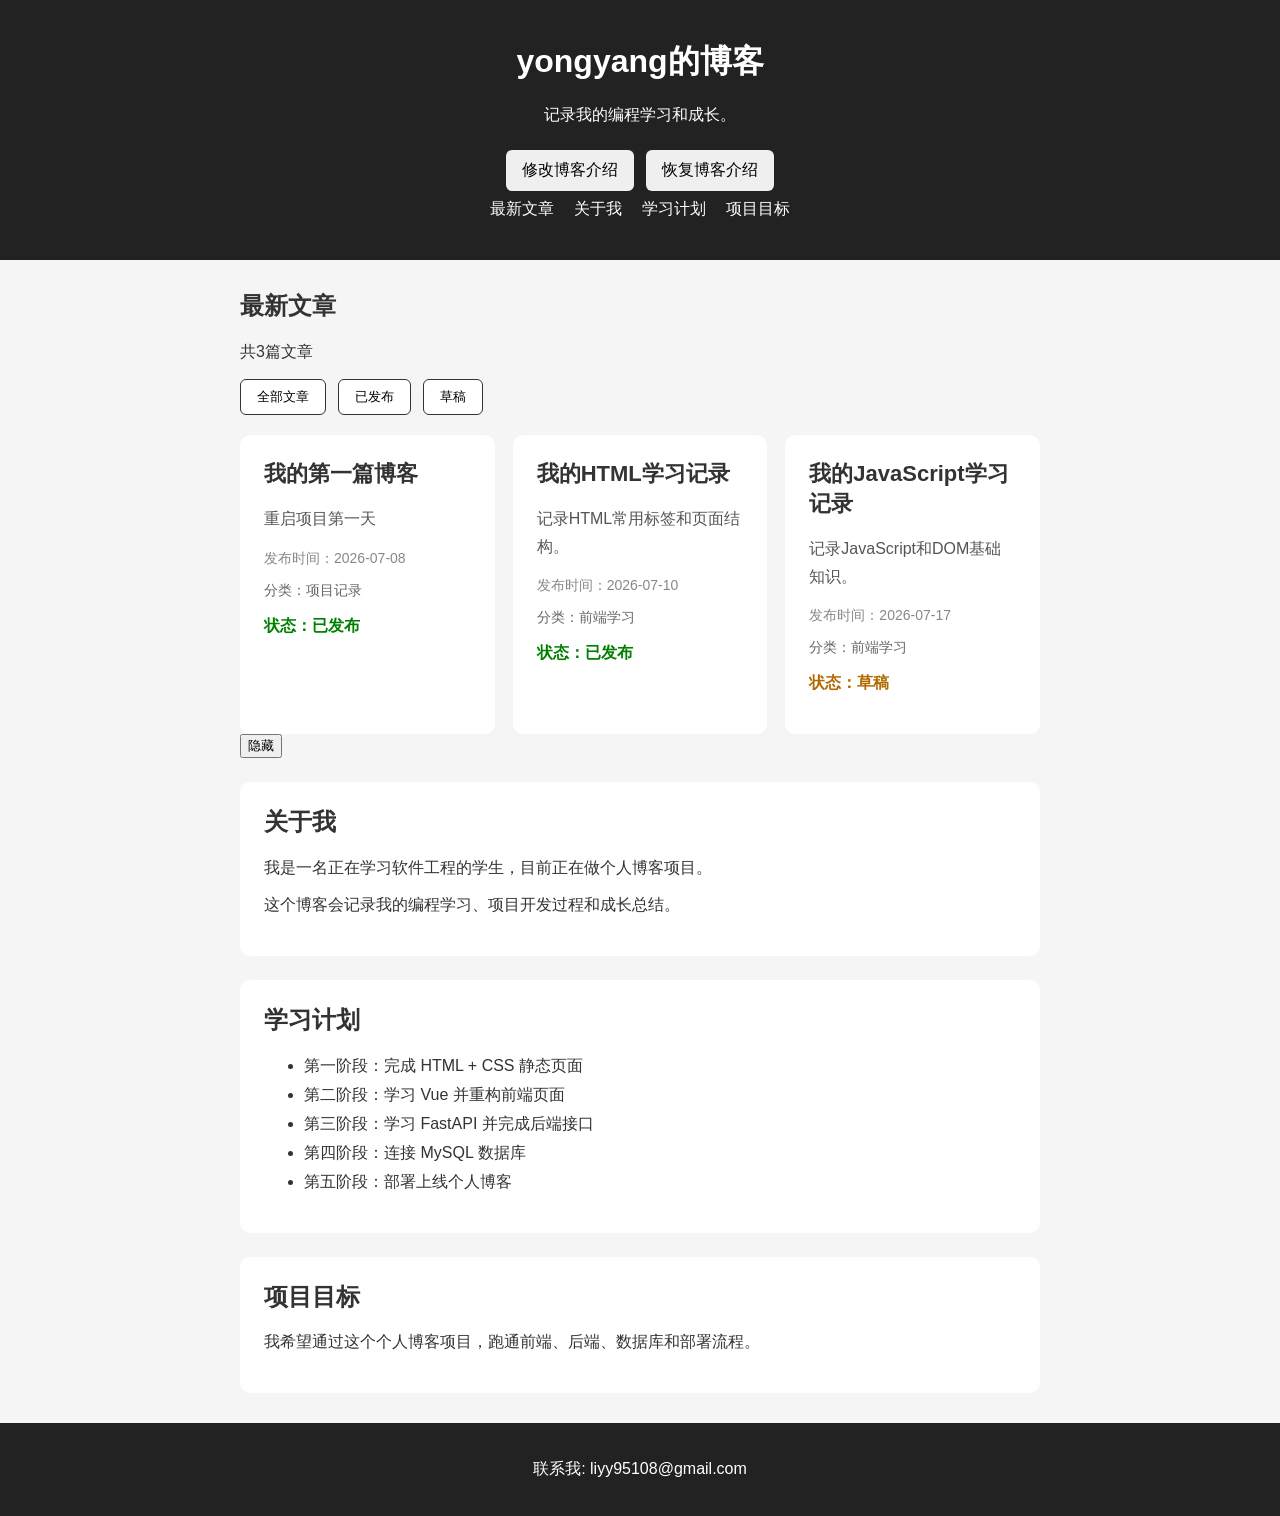
<file: frontend/index.html>
<!DOCTYPE html>
<html lang="zh-CN">
<head>
  <meta charset="UTF-8">
  <meta name="viewport" content="width=device-width, initial-scale=1.0">
  <title>yongyang的个人博客</title>
  <link rel="stylesheet" href="style.css">
</head>
<body>
  <header>
    <div class="header-container">
      
      <div class="site-brand">
        <h1 id ="blog-title">yongyang的博客</h1>
        <p id ="blog-description">记录我的编程学习和成长。</p>
        <button id="change-description-button" type="button">修改博客介绍</button>
        <button id="restore-description-button" type="button">恢复博客介绍</button>
      </div>

      <!-- 导航栏 -->
      <nav class="navbar">
        <ul class="nav-list">
          <li><a href="#posts">最新文章</a></li>
          <li><a href="#about">关于我</a></li>
          <li><a href="#study-plan">学习计划</a></li>
          <li><a href="#project-goal">项目目标</a></li>
        </ul>
      </nav>

    </div>
  </header>
  
  <main>
    <section id="posts">
      <h2>最新文章</h2>
      <p id="article-count"></p>

      <div class="filter-buttons">
        <button id="show-all-button">全部文章</button>
        <button id="show-published-button">已发布</button>
        <button id="show-draft-button">草稿</button>
      </div>

      <!-- 卡片的父容器 -->
       <div id="post-list" class="post-list">
       </div>

    </section>

    <!-- 关于我 -->
    <button id="toggle-about-button" type="button">隐藏</button>
    <section id="about" class="about">
      <h2>关于我</h2>
      <p>我是一名正在学习软件工程的学生，目前正在做个人博客项目。</p>
      <p>这个博客会记录我的编程学习、项目开发过程和成长总结。</p>
    </section>

    <!-- 学习计划 -->
    <section id="study-plan" class="study-plan">
      <h2>学习计划</h2>
      <ul>
        <li>第一阶段：完成 HTML + CSS 静态页面</li>
        <li>第二阶段：学习 Vue 并重构前端页面</li>
        <li>第三阶段：学习 FastAPI 并完成后端接口</li>
        <li>第四阶段：连接 MySQL 数据库</li>
        <li>第五阶段：部署上线个人博客</li>
      </ul>  
    </section>
    
    <!-- 项目目标 -->
    <section id="project-goal" class="project-goal">
      <h2>项目目标</h2>
      <p>我希望通过这个个人博客项目，跑通前端、后端、数据库和部署流程。</p>
    </section>
  </main>

  <footer>
    <p>联系我: liyy95108@gmail.com</p>
  </footer>

  <script src="main.js"></script>
</body>
</html>
</file>
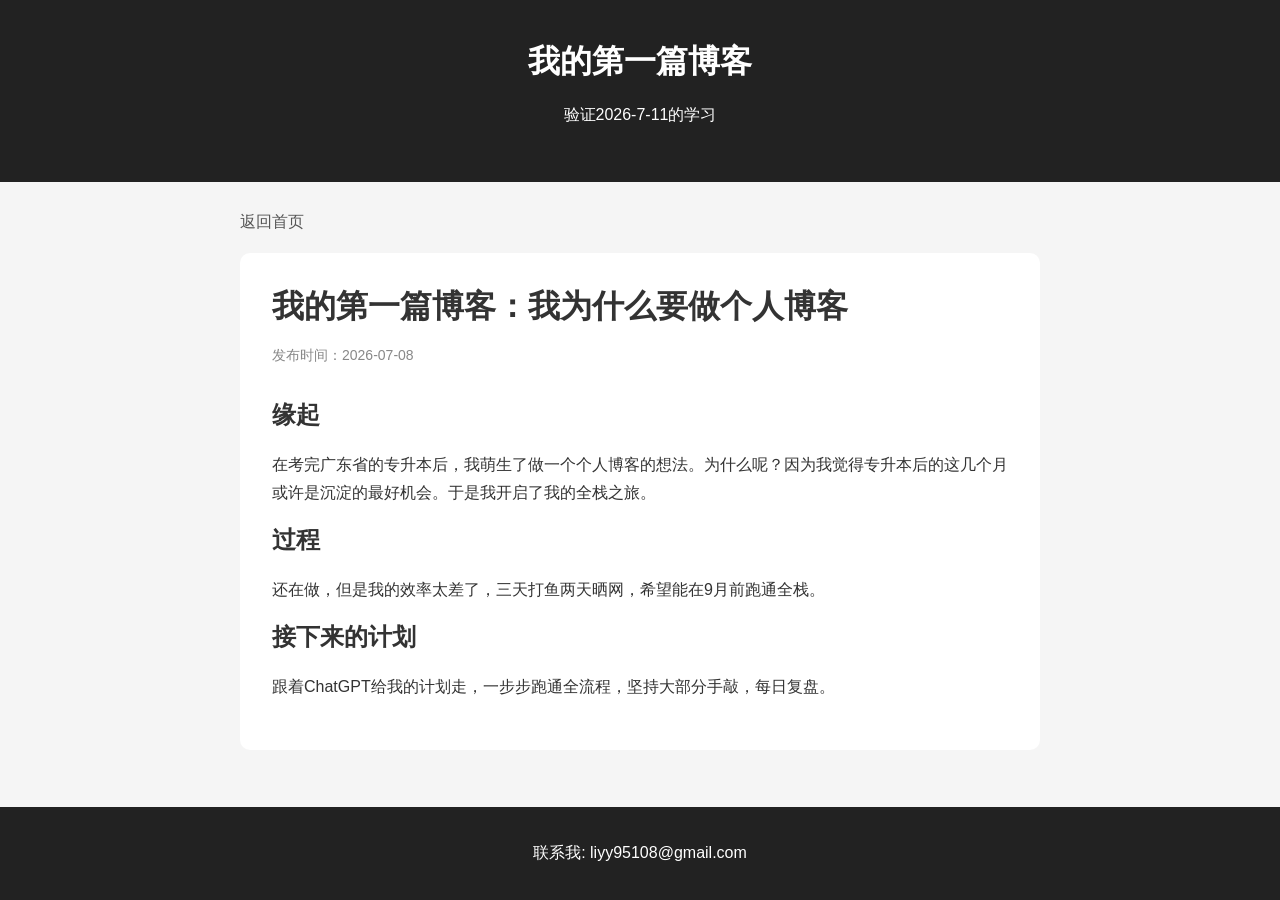
<file: frontend/article.html>
<!DOCTYPE html>
<html lang="zh-CN">
<head>
    <meta charset="UTF-8">
    <meta name="viewport" content="width=device-width, initial-scale=1.0">
    <title>我的第一篇博客</title>
    <link rel="stylesheet" href="style.css">
</head>
<body>
    <header>
        <div class="site-brand">
            <h1>我的第一篇博客</h1>
            <p>验证2026-7-11的学习</p>
        </div>    
    </header>

    <main>
        <a class="back-link" href="index.html">返回首页</a>
        <article class="article-detail">
            <!-- 文章内容 -->
             <h1>我的第一篇博客：我为什么要做个人博客</h1>
             <p class="article-meta">发布时间：2026-07-08</p>
             <h2>缘起</h2>
             <p>在考完广东省的专升本后，我萌生了做一个个人博客的想法。为什么呢？因为我觉得专升本后的这几个月或许是沉淀的最好机会。于是我开启了我的全栈之旅。</p>
             <h2>过程</h2>
             <p>还在做，但是我的效率太差了，三天打鱼两天晒网，希望能在9月前跑通全栈。</p>
             <h2>接下来的计划</h2>
             <p>跟着ChatGPT给我的计划走，一步步跑通全流程，坚持大部分手敲，每日复盘。</p>
        </article>
    </main>

    <footer>
        <p>联系我: liyy95108@gmail.com</p>
    </footer>
        
</body>
</html>
</file>
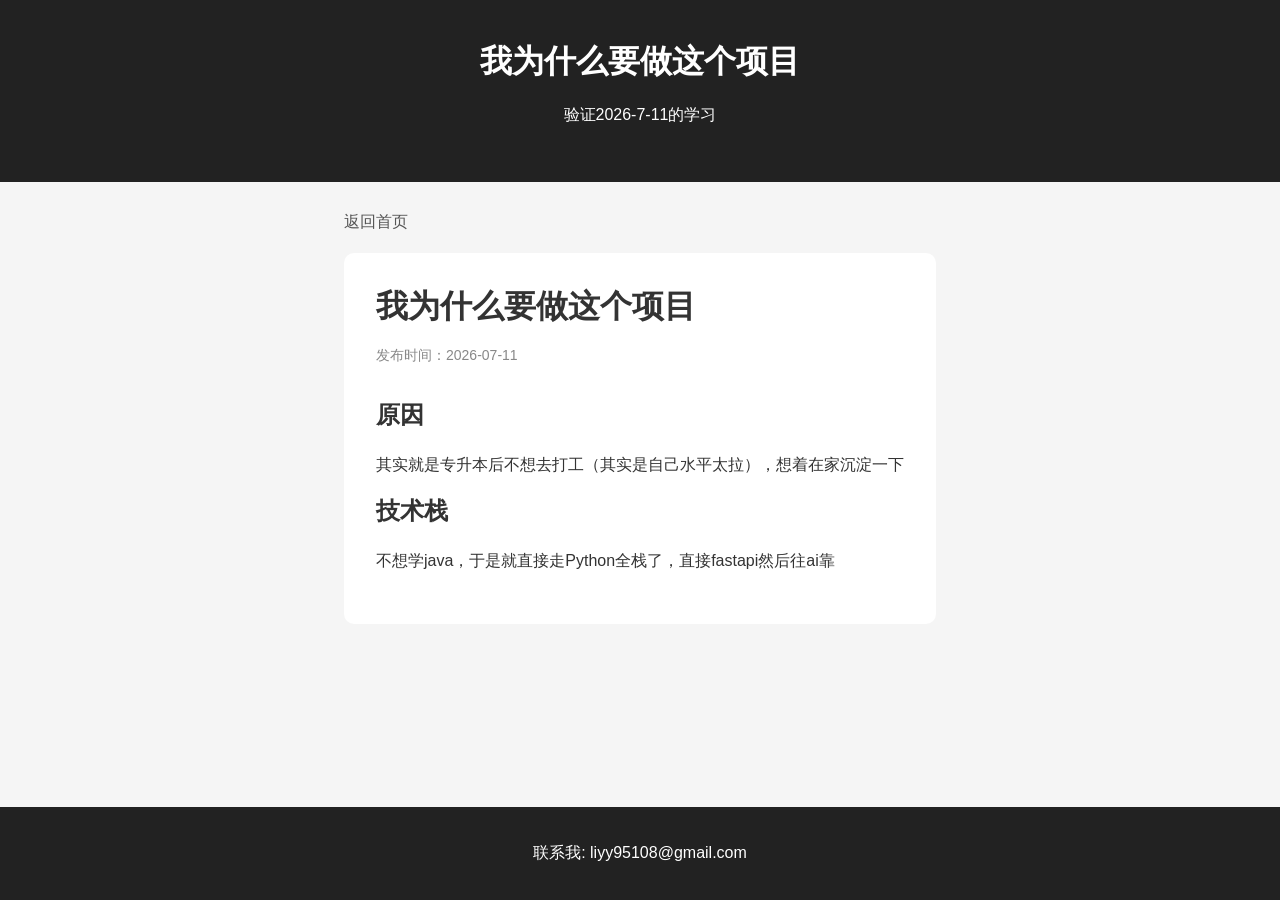
<file: frontend/article2.html>
<!DOCTYPE html>
<html lang="zh-CN">
<head>
    <meta charset="UTF-8">
    <meta name="viewport" content="width=device-width, initial-scale=1.0">
    <title>我为什么要做这个项目</title>
    <link rel="stylesheet" href="style.css">
</head>
<body>
    <header>
        <div class="site-brand">
            <h1>我为什么要做这个项目</h1>
            <p>验证2026-7-11的学习</p>
        </div>
    </header>

    <main>
        <a class="back-link" href="index.html">返回首页</a>
        <article class="article-detail">
            <!-- 文章内容 -->
             <h1>我为什么要做这个项目</h1>
             <p class="article-meta">发布时间：2026-07-11</p>
             <h2>原因</h2>
             <p>其实就是专升本后不想去打工（其实是自己水平太拉），想着在家沉淀一下</p>
             <h2>技术栈</h2>
             <p>不想学java，于是就直接走Python全栈了，直接fastapi然后往ai靠</p>
        </article>
    </main>

    <footer>
        <p>联系我: liyy95108@gmail.com</p>
    </footer>
</body>
</html>
</file>
<file: frontend/style.css>
body {
  margin: 0;
  min-height: 100vh;

  display: flex;
  flex-direction: column;

  font-family: Arial, sans-serif;
  background-color: #f5f5f5;
  color: #333;
}

header {
  background-color: #222;
  color: white;
  padding: 40px 20px;
}

header button {
    padding: 10px 16px;
    margin: 8px 4px;
    border: none;
    border-radius: 6px;
    cursor: pointer;
    font-size: 16px;
}

header button:hover {
    opacity: 0.8;
}


/* 博客名称区域 */
.site-brand {
  text-align: center;
}

.site-brand p {
  margin-top: 0;
}

/* 导航列表 */
.nav-list {
  margin: 0;
  padding: 0;
  list-style: none;

  display: flex;
  gap: 20px;
  justify-content: center;
  flex-wrap: wrap;
}

/* 导航链接 */
.nav-list a {
  color: white;
  text-decoration: none;
  transition: color 0.3s;
}

/* 当鼠标移动到导航链接上时 */
.nav-list a:hover {
  color: #ffd166;
}


/* 页面主体 */
main {
  max-width: 800px;
  margin: 30px auto;
  padding: 0 20px;
  flex: 1;
}

/* 标题 */
h1,
h2,
h3 {
  margin-top: 0;
}

/* 文章卡片父容器 */
.post-list {
  display: flex;
  gap: 18px;
  flex-wrap: wrap;
}

/* 每一张文章卡片 */
.post-card {
  background-color: white;
  padding: 24px;
  border-radius: 10px;

  flex: 1 1 200px;
}

/* 文章标题 */
.post-title {
  font-size: 22px;
  margin-bottom: 10px;
}

/* 首页文章标题链接 */
.post-title a {
  color: #333;
   text-decoration: none;
   transition: color 0.3s;
}

/* 首页文章标签链接的鼠标悬停效果 */
.post-title a:hover {
  color: #ffd166;
}

/* 返回首页链接 */
.back-link {
  display: inline-block;
  margin-bottom: 20px;
  color: #555;
  text-decoration: none;
  transition: color 0.3s;
}

.back-link:hover {
  color: #ffd166;
}


/* 文章简介 */
.post-summary {
  color: #555;
  line-height: 1.7;
}

/* 文章日期 */
.post-date {
  color: #888;
  font-size: 14px;
}

/* 其他版块 */
.about, 
.study-plan,
.project-goal {
  background-color: white;
  padding: 24px;
  margin-top: 24px;
  border-radius: 10px;
}

/* 学习计划列表 */
.study-plan li {
  margin-bottom: 8px;
}

/* 文章详情区域 */
.article-detail {
  background-color: white;
  padding: 32px;
  border-radius: 10px;
}

/* 文章详情页主标题 */
.article-detail h1 {
  font-size: 32px;
  margin-bottom: 10px;
}

/* 文章正文 */
.article-detail p {
  line-height: 1.8;
}

/* 文章发布时间 */
.article-meta {
  color: #888;
  font-size: 14px;
  margin-bottom: 30px;
}

/* 页脚 */
footer {
  background-color: #222;
  color: white;
  text-align: center;
  padding: 20px 20px;
}

.is-hidden {
    display: none;
}

.status-published {
    color: green;
    font-weight: bold;
}

.status-draft {
    color: #b26a00;
    font-weight: bold;
}

.post-category {
    color: #666;
    font-size: 14px;
}

.filter-buttons {
    display: flex;
    gap: 12px;
    margin-bottom: 20px;
}

.filter-buttons button {
    padding: 8px 16px;
    border: 1px solid #333;
    border-radius: 6px;
    background-color: white;
    cursor: pointer;
}

.filter-buttons button:hover {
    color: white;
    background-color: #333;
}
</file>
